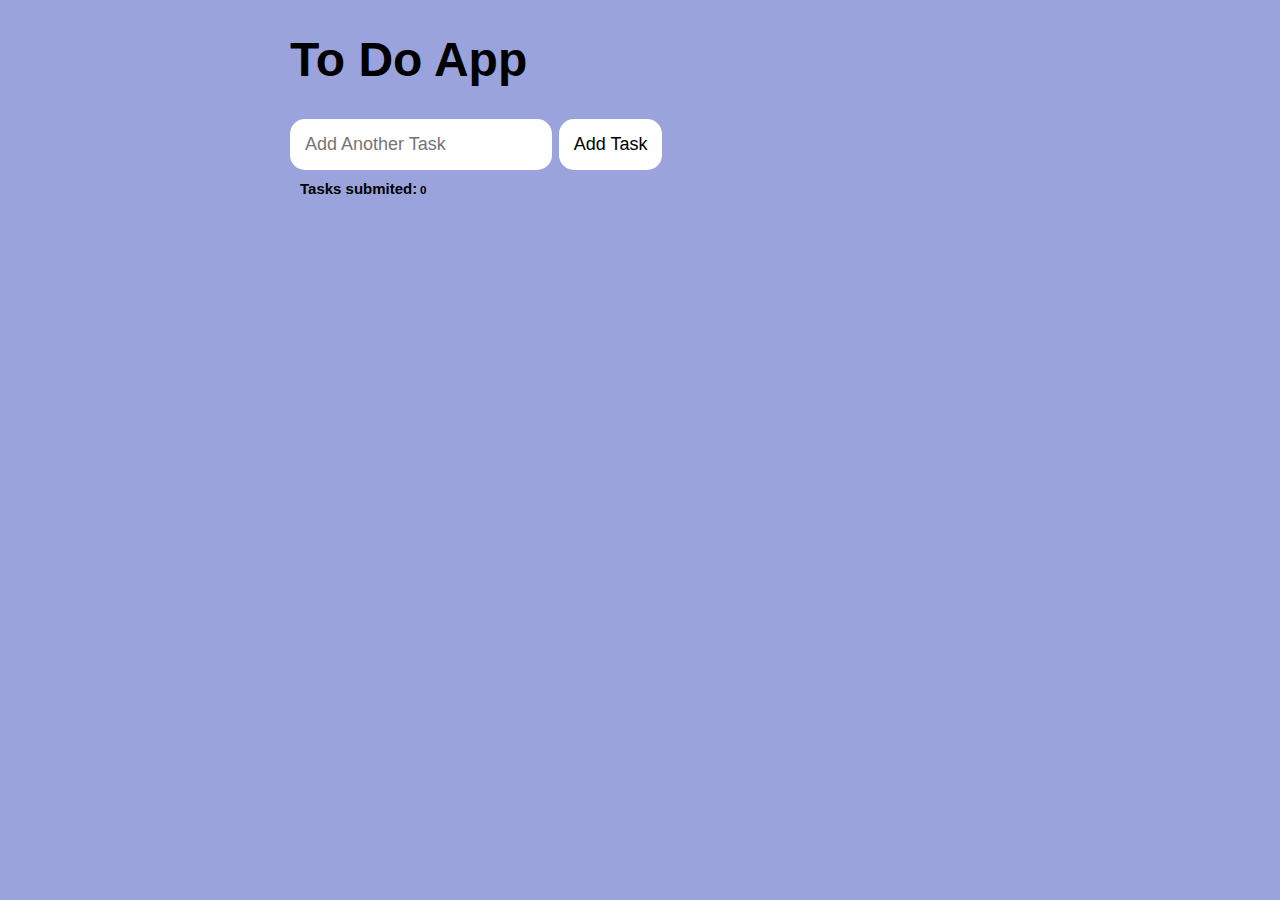
<file: Aufgabe_10/Index.html>
<!DOCTYPE html>
<html lang="en">
<head>
    <meta charset="UTF-8">
    <meta http-equiv="X-UA-Compatible" content="IE=edge">
    <meta name="viewport" content="width=device-width, initial-scale=1.0">
    <title>Document</title>
    <link rel="stylesheet" href="./Style.css">
    <link rel="stylesheet" href="https://cdnjs.cloudflare.com/ajax/libs/font-awesome/5.11.2/css/all.min.css">
    <script src="./main.js" defer ></script>
</head>
<body>
    <h1>To Do App</h1>
    <form id="new-task">
    <input id="new-task-input" type="text" placeholder="Add Another Task">
    <input type="submit" value="Add Task" id="news-task-submit"/>
</form>
</body>
<main>
    <section class="task-list">
        <div class="zähler">
            <h2 id="Test con">Tasks submited:</h2>
            <h3 id="zahl">0</h3>
        </div>
        <div id="tasks">
           <!-- <div class="task">
                <div class="content">
                    <input type="text" class="text" value="my shiny taks" readonly/>
                </div>
                <div class="actions">
                    <button class="delete">Delete</button>
                </div>
            </div>-->
        </div> 
    </section>
</main>
</html>
</file>
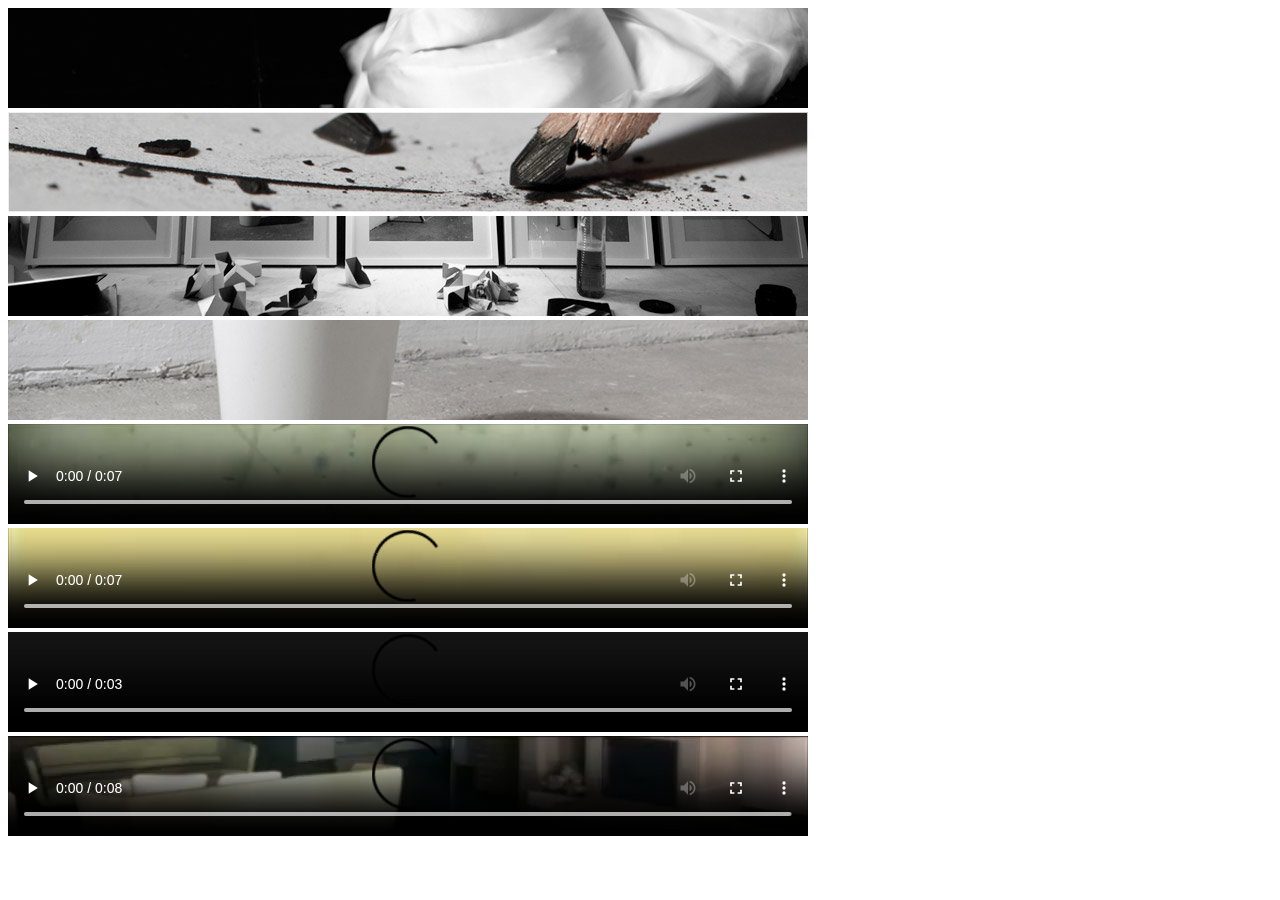
<file: Aufgabe_2/Index.html>
<!DOCTYPE html>
<html lang="en">
<head>
    <meta charset="UTF-8">
    <meta http-equiv="X-UA-Compatible" content="IE=edge">
    <meta name="viewport" content="width=device-width, initial-scale=1.0">
    <title>Portfolio</title>
</head>
<body>
    <a href="./foto1_big.jpg">
    <img src="./foto1.jpg" alt="Foto 1"></a>
    <img src="./foto2.jpg" alt="Foto 2">
    <img src="./foto3.jpg" alt="Foto 3">
    <img src="./foto4.jpg" alt="Foto 4">
    <video src="./clip1.mp4" controls></video>
    <video src="./clip2.mp4" controls></video>
    <video src="./clip3.mp4" controls></video>
    <video src="./clip4.mp4" controls></video>
</body>
</html>
</file>
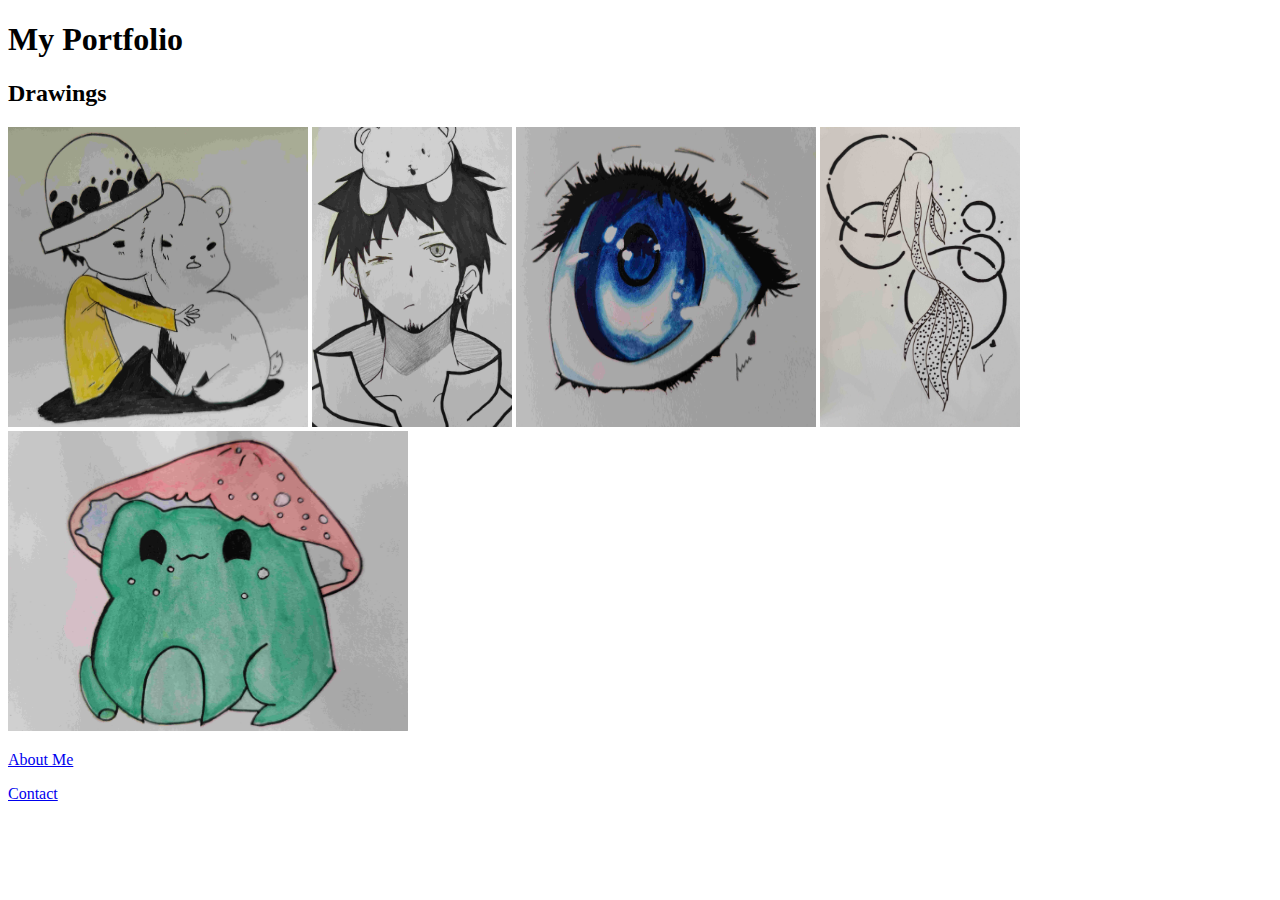
<file: Aufgabe_3/Index.html>
<!DOCTYPE html>
<html lang="en">
<head>
    <meta charset="UTF-8">
    <meta http-equiv="X-UA-Compatible" content="IE=edge">
    <meta name="viewport" content="width=device-width, initial-scale=1.0">
    <title>Portfolio</title>
    <h1>My Portfolio</h1>
</head>
<body>
    <h2>Drawings</h2>
    <p><img src="./Law1.jpg" width="300" height="300" alt="Foto 1">
    <img src="./Law2.jpg" width="200" height="300" alt="Foto 2">
    <img src="./Auge.jpg" width="300" height="300" alt="Foto 3">
    <img src="./Fish.jpg" width="200" height="300" alt="Foto 4">
    <img src="./Frog.jpg" width="400" height="300" alt="Foto5"></p>
    <a href="./AboutMe.html">About Me</a>
    <p><a href="./Kontakt.html">Contact</a></p>
</body>
</html>
</file>
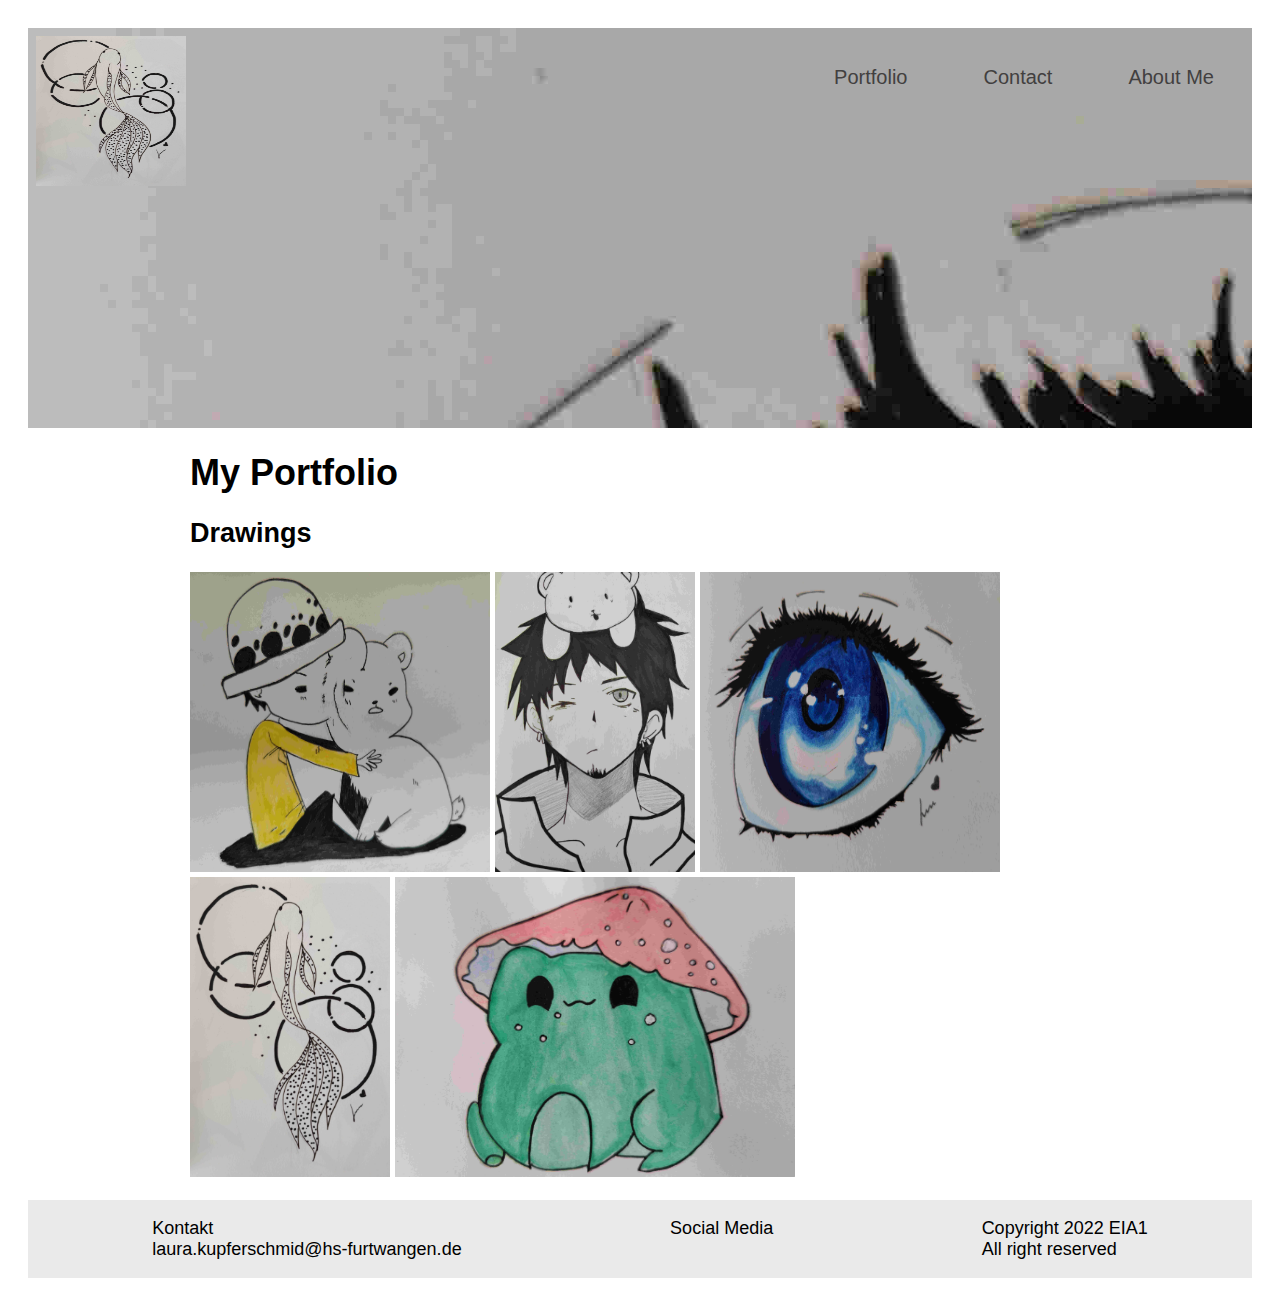
<file: Aufgabe_4/Index.html>
<!DOCTYPE html>
<html lang="en">
<head>
    <meta charset="UTF-8">
    <meta http-equiv="X-UA-Compatible" content="IE=edge">
    <meta name="viewport" content="width=device-width, initial-scale=1.0">
    <title>Portfolio</title>
    <link rel="stylesheet" href="Style.css">
</head>
<header> 
    <ul><li><a href="./AboutMe.html">About Me</a></li>
        <li><a href="./Kontakt.html">Contact</a></li>
        <li> <a href="./Index.html">Portfolio</a></li></ul>
    <div class="Logo">
        <a href="./Index.html">
        <img src="./Fish.jpg" width="150" height="150" alt="Logo"></a></div> 
</header>
<body>
   <div class="Content">
    <h1>My Portfolio</h1>
    <h2>Drawings</h2>
    <p><img src="./Law1.jpg" width="300" height="300" alt="Foto 1">
    <img src="./Law2.jpg" width="200" height="300" alt="Foto 2">
    <img src="./Auge.jpg" width="300" height="300" alt="Foto 3">
    <img src="./Fish.jpg" width="200" height="300" alt="Foto 4">
    <img src="./Frog.jpg" width="400" height="300" alt="Foto5"></p></div>
</body>
<Footer>
    <div class="flex-container">
        <div><p>Kontakt <br> laura.kupferschmid@hs-furtwangen.de</p></div>
        <div><p>Social Media</p></div>
        <div><p>Copyright 2022 EIA1 <br> All right reserved</p></div>
    </div> 
</Footer>
</html>
</file>
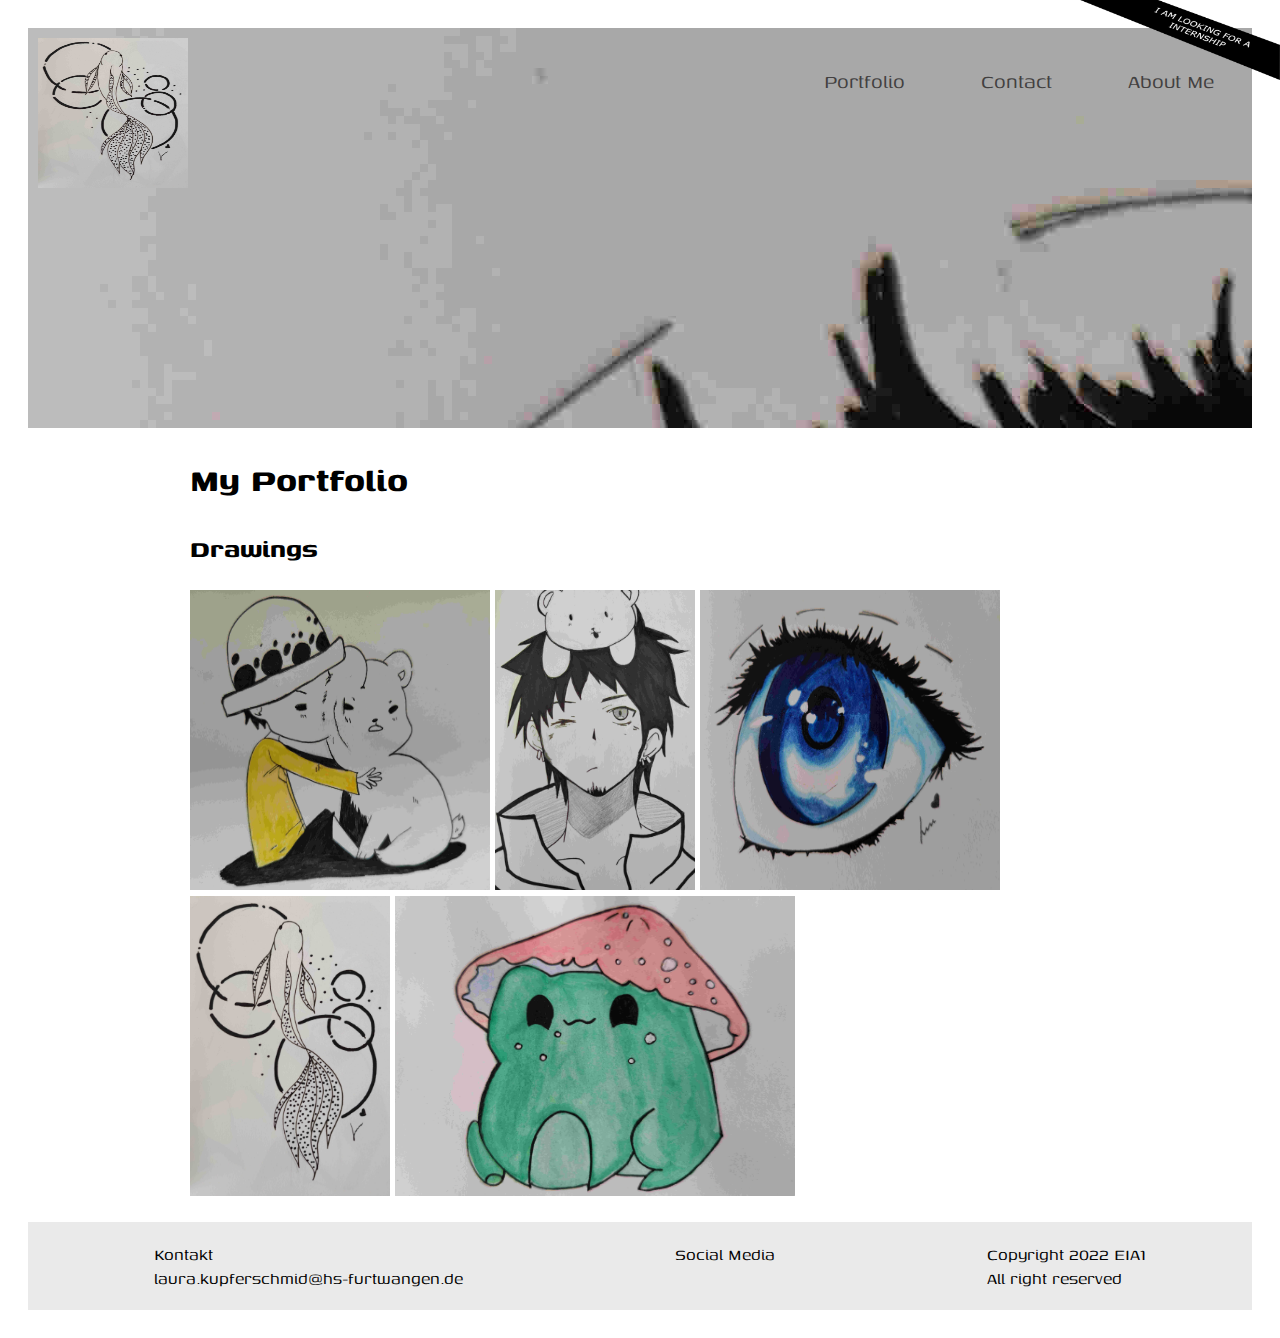
<file: Aufgabe_5/Index.html>
<!DOCTYPE html>
<html lang="en">
<head>
    <meta charset="UTF-8">
    <meta http-equiv="X-UA-Compatible" content="IE=edge">
    <meta name="viewport" content="width=device-width, initial-scale=1.0">
    <title>Portfolio</title>
    <link rel="stylesheet" href="Style.css">
    <link href="https://fonts.googleapis.com/css2?family=Genos&display=swap" rel="stylesheet"> 
</head>
<header> 
    <ul><li><a href="./AboutMe.html">About Me</a></li>
        <li><a href="./Kontakt.html">Contact</a></li>
        <li> <a href="./Index.html">Portfolio</a></li></ul>
    <div class="slider"></div>
    <div class="Logo">
        <a href="./Index.html">
        <img src="./Fish.jpg" width="150" height="150" alt="Logo"></a></div> 
</header>
<body>
    <div class="Störer"> <img src="./banner.png" alt="banner" width="200" height="80"></div>
   <div class="Content">
    <h1>My Portfolio</h1>
    <h2>Drawings</h2>
    <div class="Bilder"><p><img src="./Law1.jpg" width="300" height="300" alt="Foto 1">
    <img src="./Law2.jpg" width="200" height="300" alt="Foto 2">
    <img src="./Auge.jpg" width="300" height="300" alt="Foto 3">
    <img src="./Fish.jpg" width="200" height="300" alt="Foto 4">
    <img src="./Frog.jpg" width="400" height="300" alt="Foto5"></p></div>
    </div>
</body>
<Footer>
    <div class="flex-container">
        <div><p>Kontakt <br> laura.kupferschmid@hs-furtwangen.de</p></div>
        <div><p>Social Media</p></div>
        <div><p>Copyright 2022 EIA1 <br> All right reserved</p></div>
    </div> 
</Footer>
</html>
</file>
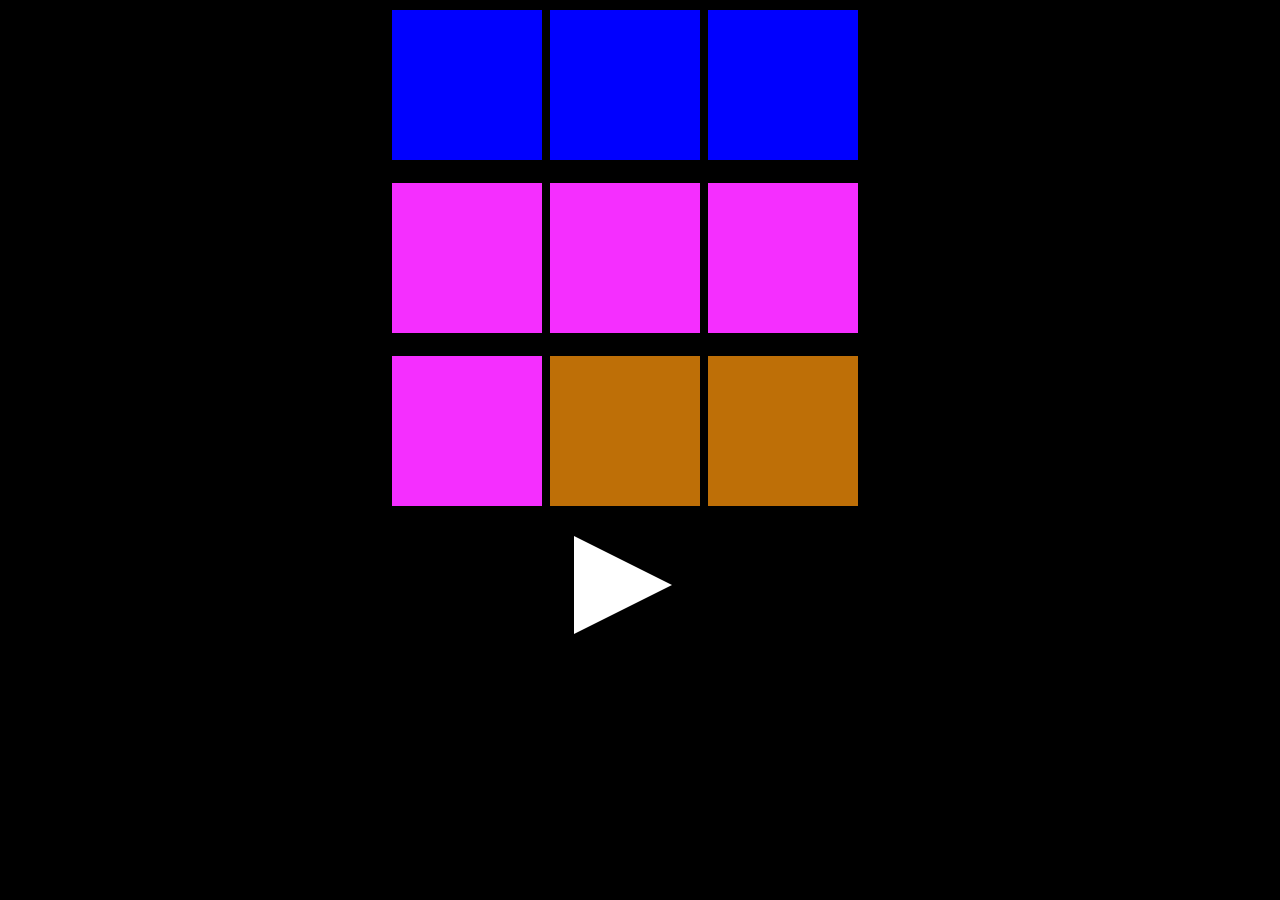
<file: Aufgabe_8/Index.html>
<!DOCTYPE html>
<html lang="en">
<head>
    <meta charset="UTF-8">
    <meta http-equiv="X-UA-Compatible" content="IE=edge">
    <meta name="viewport" content="width=device-width, initial-scale=1.0">
    <title>Document</title>
    <link rel="stylesheet" href="./style.css">
    <script src="./main.js" defer ></script>
</head>
<body>
    <div class="content">
    <div class="erstereihe"><button type="button" class="class1" id="a"></button>
        <button type="button" class="class1" id="c"></button>
        <button type="button" class="class1" id="f"></button></div><br>
    <div class="mittlerereihe"><button type="button" class="class2" id="g"></button>
        <button type="button" class="class2" id="hihat"></button>
        <button type="button" class="class2" id="kick"></button></div> <br>
    <div><button type="button" class="class2" id="laugh1"></button>
        <button type="button" class="class3" id="laugh2"></button>
        <button type="button" class="class3" id="snare"></button></div>
        <button type="button" class="btn" id="play"><img src="./images/play-button.png" alt="btn"></button>
    </div>
</body>
</html>
</file>
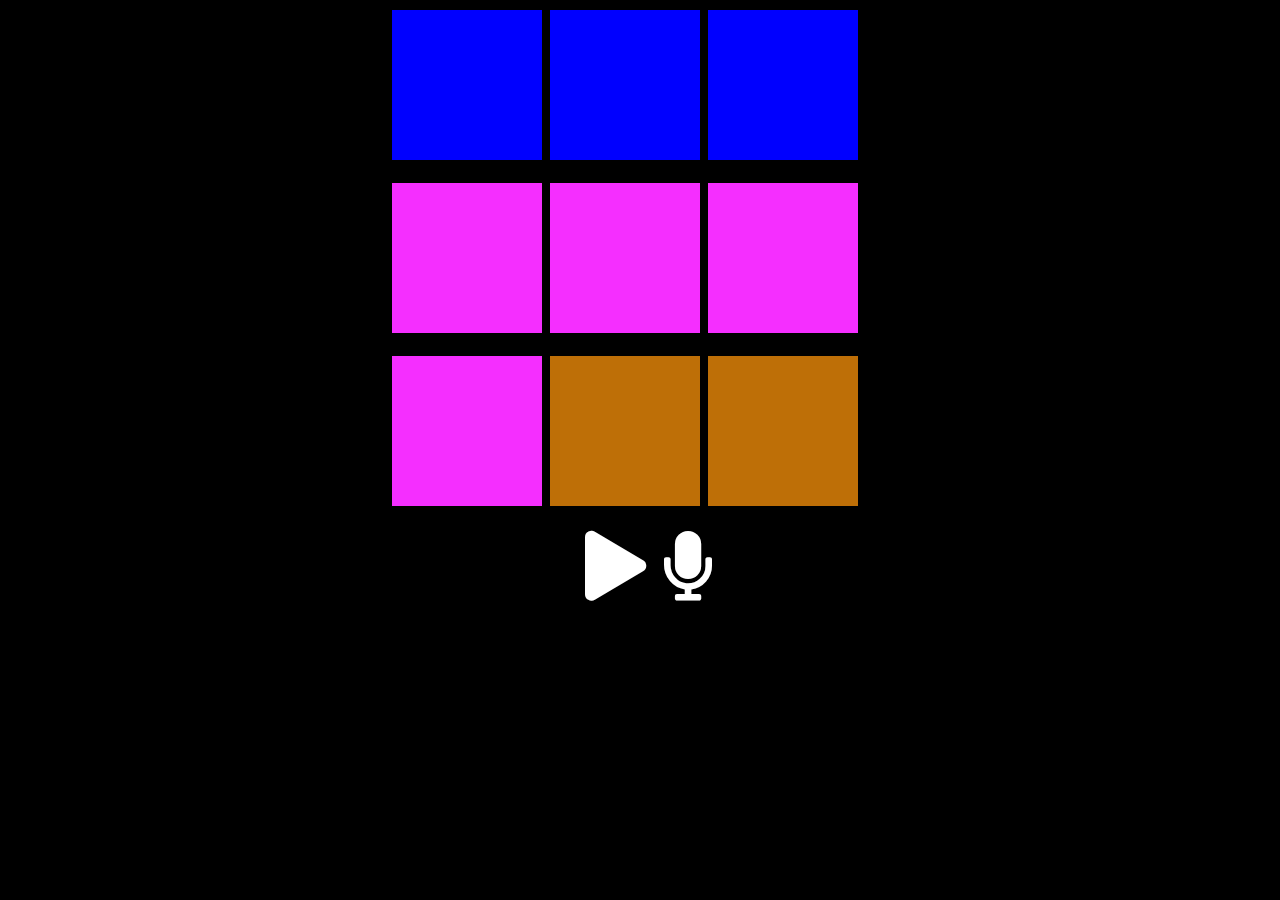
<file: Aufgabe_9/Index.html>
<!DOCTYPE html>
<html lang="en">
<head>
    <meta charset="UTF-8">
    <meta http-equiv="X-UA-Compatible" content="IE=edge">
    <meta name="viewport" content="width=device-width, initial-scale=1.0">
    <title>Document</title>
    <link rel="stylesheet" href="./style.css">
    <link rel="stylesheet" href="https://cdnjs.cloudflare.com/ajax/libs/font-awesome/5.11.2/css/all.min.css">
    <script src="./main.js" defer ></script>
</head>
<body>
    <div class="content">
    <div class="erstereihe"><button type="button" class="class1" id="a"></button>
        <button type="button" class="class1" id="c"></button>
        <button type="button" class="class1" id="f"></button></div><br>
    <div class="mittlerereihe"><button type="button" class="class2" id="g"></button>
        <button type="button" class="class2" id="hihat"></button>
        <button type="button" class="class2" id="kick"></button></div> <br>
    <div><button type="button" class="class2" id="laugh1"></button>
        <button type="button" class="class3" id="laugh2"></button>
        <button type="button" class="class3" id="snare"></button></div>
        <div class="button"><i class="fas fa-play" id="play"></i>
            <i class="fas fa-stop hidden" id="stop"></i>
            <i class="fas fa-microphone" id="mix"></i></div>
    </div>
</body>
</html>
</file>
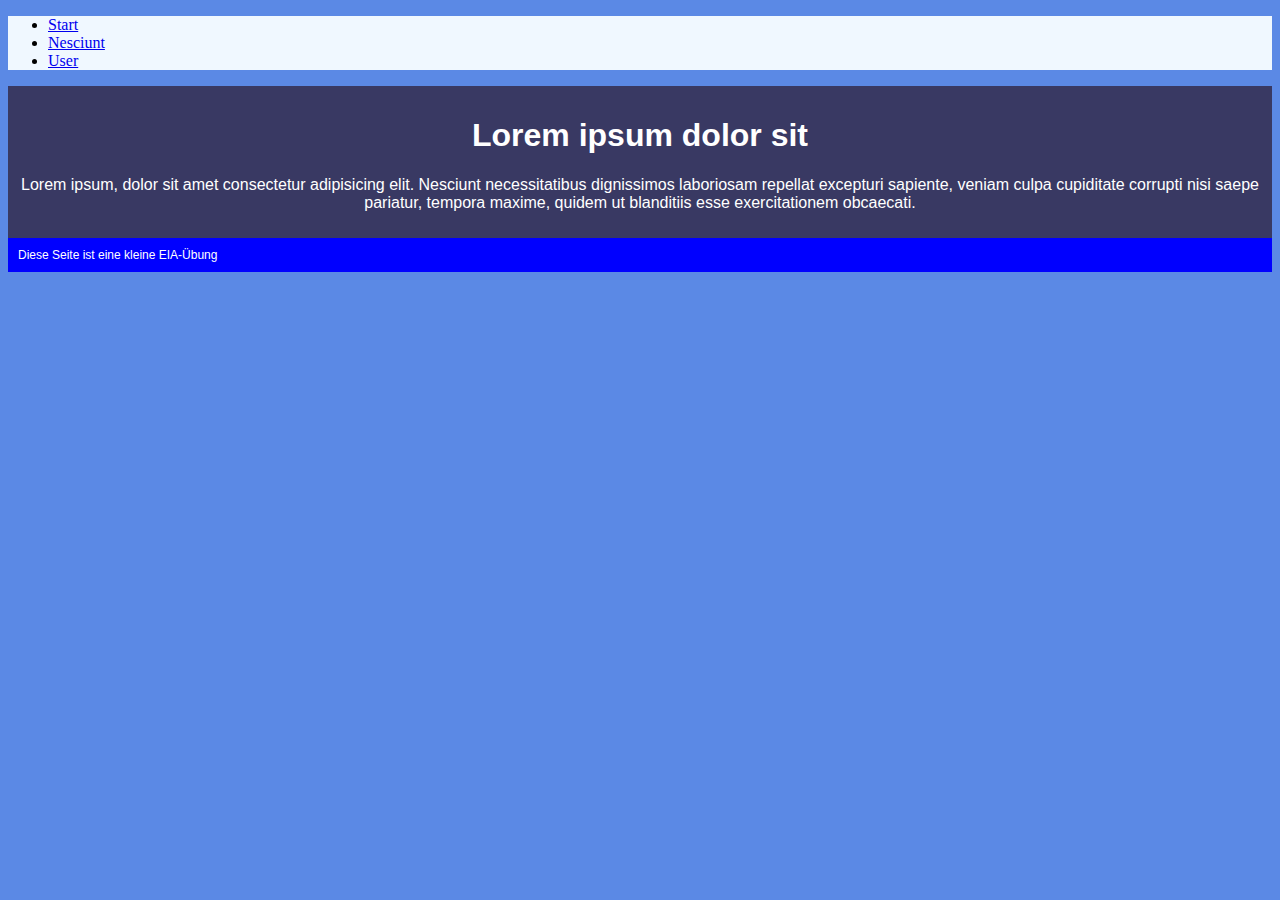
<file: warm-up-exercise/index.html>
<!DOCTYPE html>
<html lang="en">
<head>
    <meta charset="UTF-8">
    <meta http-equiv="X-UA-Compatible" content="IE=edge">
    <meta name="viewport" content="width=device-width, initial-scale=1.0">
    <title>Übung Basic Styling</title>
    <link rel="stylesheet" href="style.css">
</head>
<body>

    <header>
        <nav>
            <ul>
                <li><a href="Start.html">Start</a></li>
                <li><a href="Nesciunt.html">Nesciunt</a></li>
                <li><a href="User.html">User</a></li>
            </ul>
        </nav>
    </header>

    <main>  
        <h1>Lorem ipsum dolor sit</h1>

        <p>Lorem ipsum, dolor sit amet consectetur adipisicing elit. Nesciunt necessitatibus dignissimos laboriosam repellat excepturi sapiente, veniam culpa cupiditate corrupti nisi saepe pariatur, tempora maxime, quidem ut blanditiis esse exercitationem obcaecati.</p>
    </main>

    <footer>
        Diese Seite ist eine kleine EIA-Übung
    </footer>

</body>
</html>
</file>
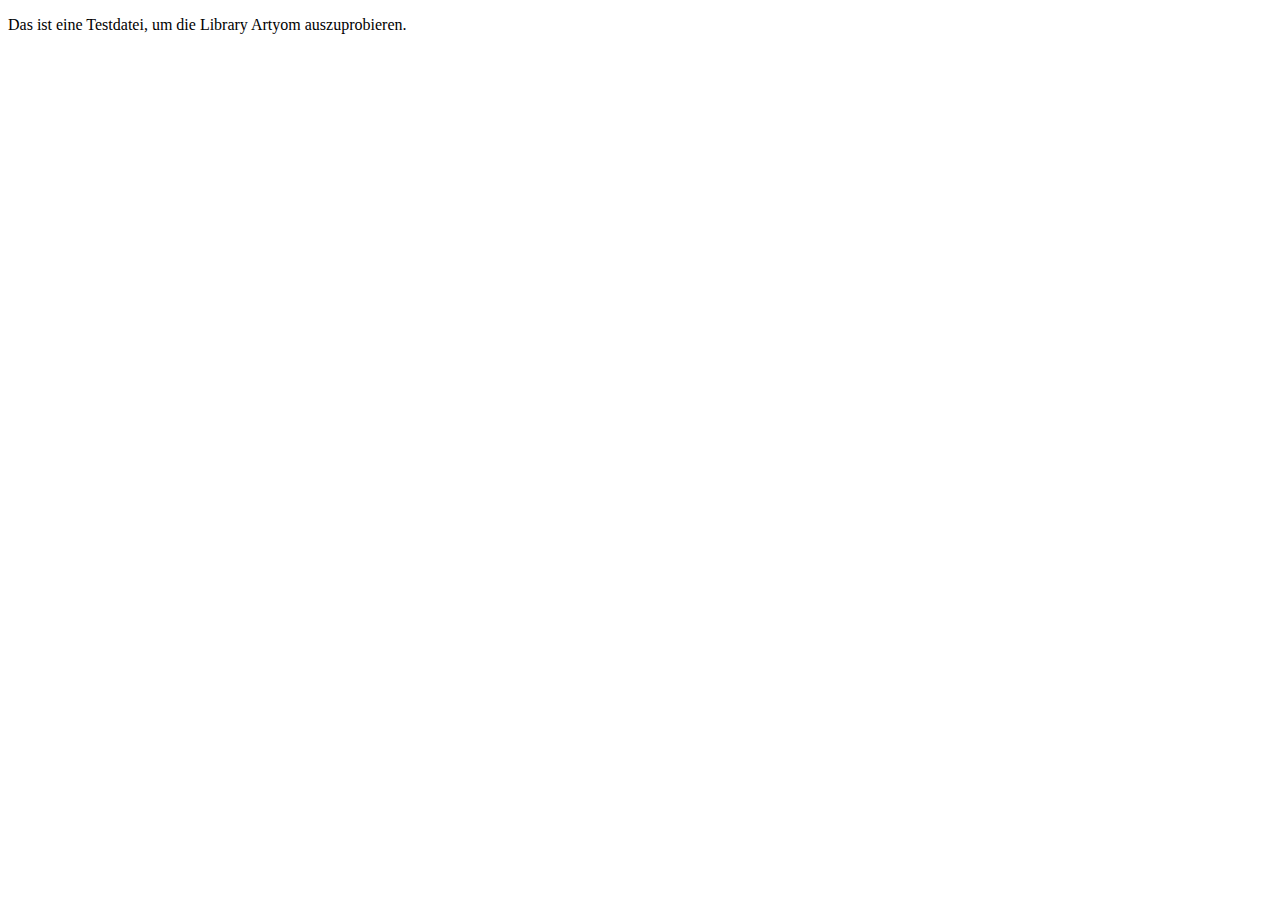
<file: Aufgabe_11/playground-artyom.html>
<!DOCTYPE html>
<html lang="en">
<head>
    <meta charset="UTF-8">
    <meta name="viewport" content="width=device-width, initial-scale=1.0">
    <meta http-equiv="X-UA-Compatible" content="ie=edge">
    <title>Playgroud Artyom</title>
    <script src="js/libs/artyom.window.min.js"></script>
    <script src="js/playgroud-artyom-script.js"></script>
</head>
<body>
    <p>Das ist eine Testdatei, um die Library Artyom auszuprobieren.</p>
</body>
</html>
</file>
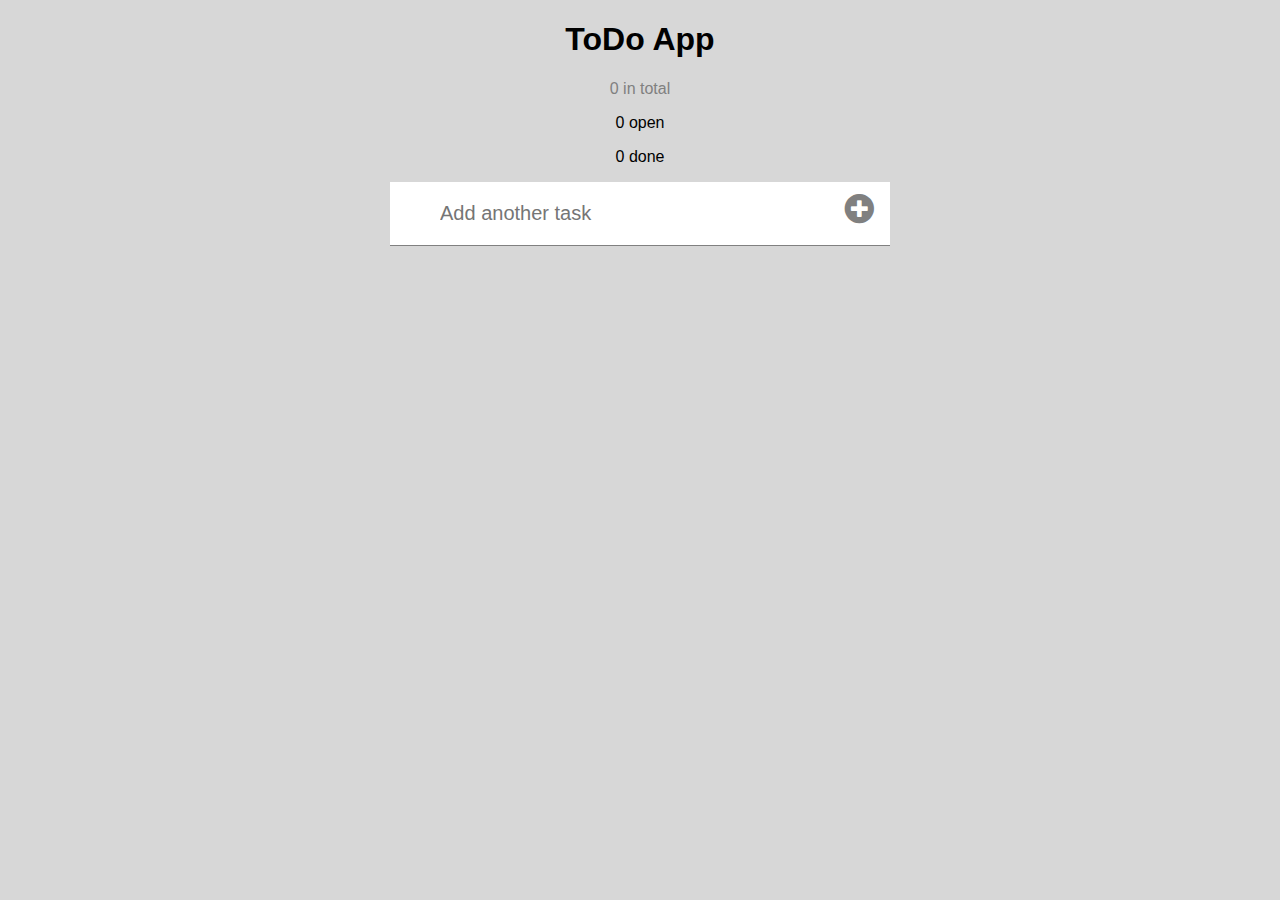
<file: Aufgabe_11/todo-app.html>
<!DOCTYPE html>
<html lang="en">
<head>
    <meta charset="UTF-8">
    <meta name="viewport" content="width=device-width, initial-scale=1.0">
    <meta http-equiv="X-UA-Compatible" content="ie=edge">
    <title>ToDo App</title>
    <link rel="stylesheet" href="https://cdnjs.cloudflare.com/ajax/libs/font-awesome/5.11.2/css/all.min.css">
    <link rel="stylesheet" href="css/styles.css">
    <script src="js/script.js"></script>
</head>
<body>
    <main>
        <h1>ToDo App</h1>
        <p id="counter">0 in total</p>
        <p id="open">0 open</p>
        <p id="done">0 done</p>

        <div class="inputGroup">
            <input type="text" id="inputTodo" placeholder="Add another task">
            <button id="addButton"><i class="fas fa-plus-circle"></i></button>
        </div>

        <div id="todos"></div>
    </main>
</body>
</html>
</file>
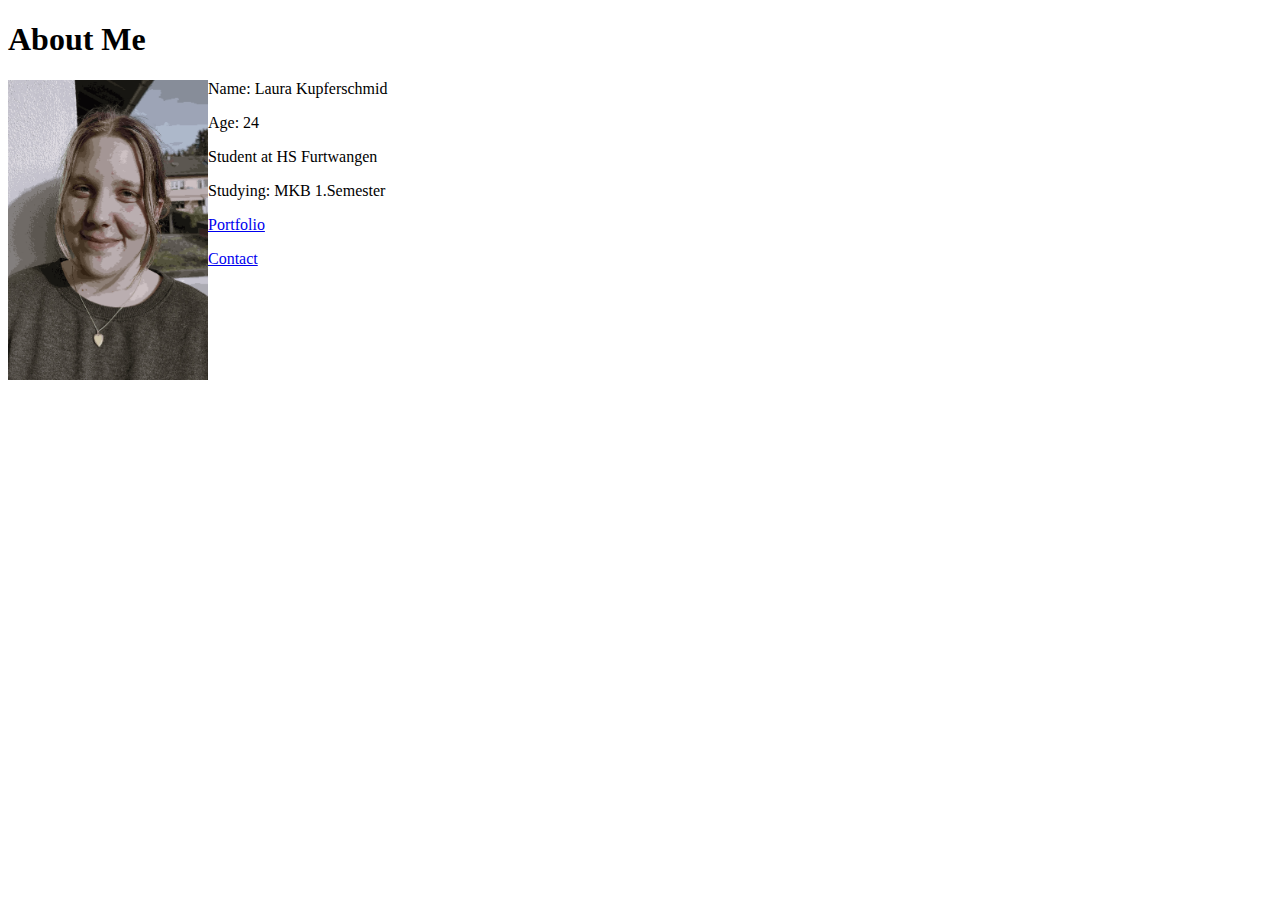
<file: Aufgabe_3/AboutMe.html>
<!DOCTYPE html>
<html lang="en">
<head>
    <meta charset="UTF-8">
    <meta http-equiv="X-UA-Compatible" content="IE=edge">
    <meta name="viewport" content="width=device-width, initial-scale=1.0">
    <title>About Me</title>
    <h1>About Me</h1>
</head>
<body>
    <img src="./Me4.jpg" width="200" height="300" style="Float:left" alt="Bild von mir"> 
    <p>   Name: Laura Kupferschmid</p> 
    <p>   Age: 24</p>
    <p>   Student at HS Furtwangen</p> 
    <p>   Studying: MKB 1.Semester </p>
    <a href="./Index.html">Portfolio</a>
    <p><a href="./Kontakt.html">Contact</a></p>
</body>
</html>
</file>
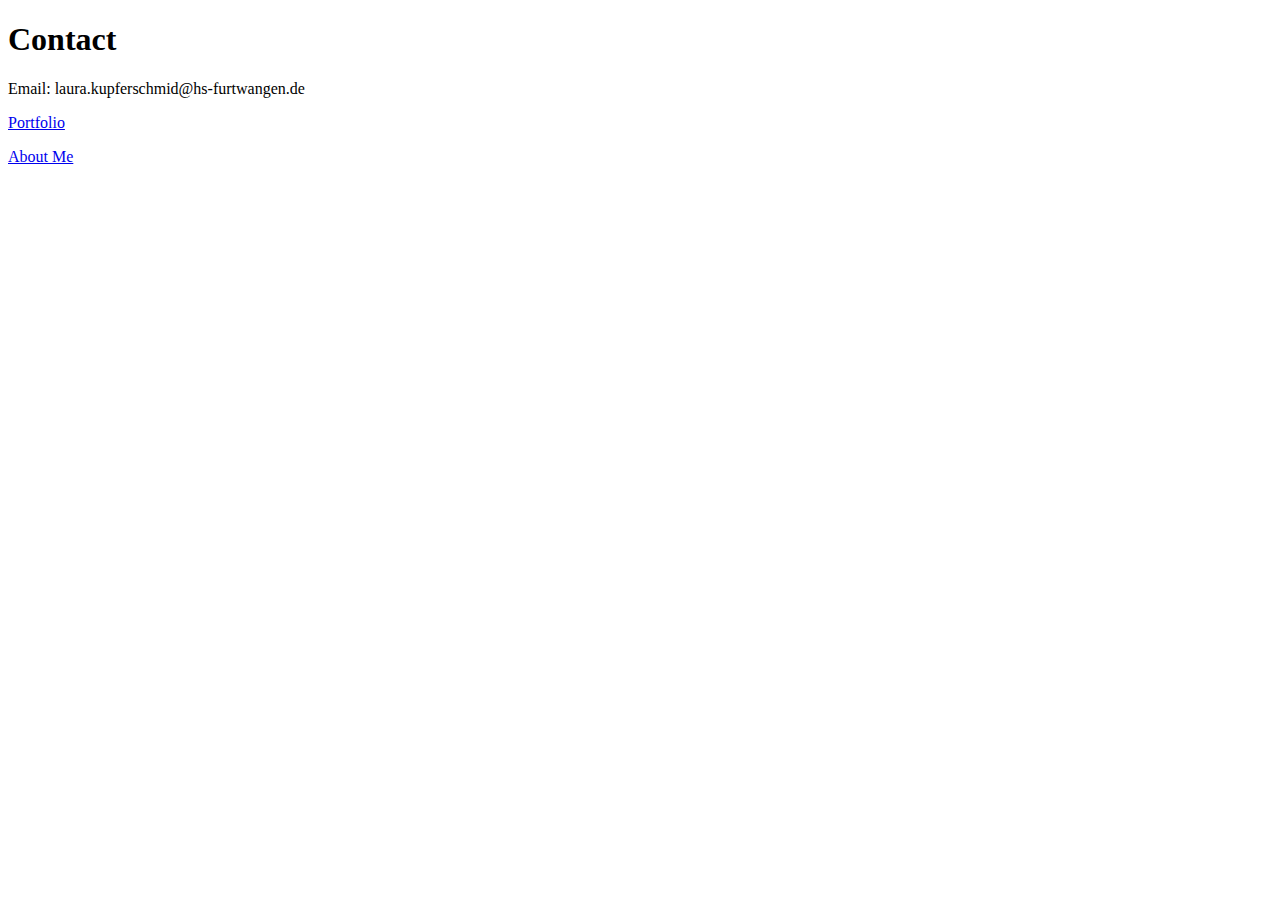
<file: Aufgabe_3/Kontakt.html>
<!DOCTYPE html>
<html lang="en">
<head>
    <meta charset="UTF-8">
    <meta http-equiv="X-UA-Compatible" content="IE=edge">
    <meta name="viewport" content="width=device-width, initial-scale=1.0">
    <title>Contact</title>
    <h1>Contact</h1>
</head>
<body>
    <p>Email: laura.kupferschmid@hs-furtwangen.de</p>
    <a href="./Index.html">Portfolio</a>
    <p><a href="./AboutMe.html">About Me</a></p>
</body>
</html>
</file>
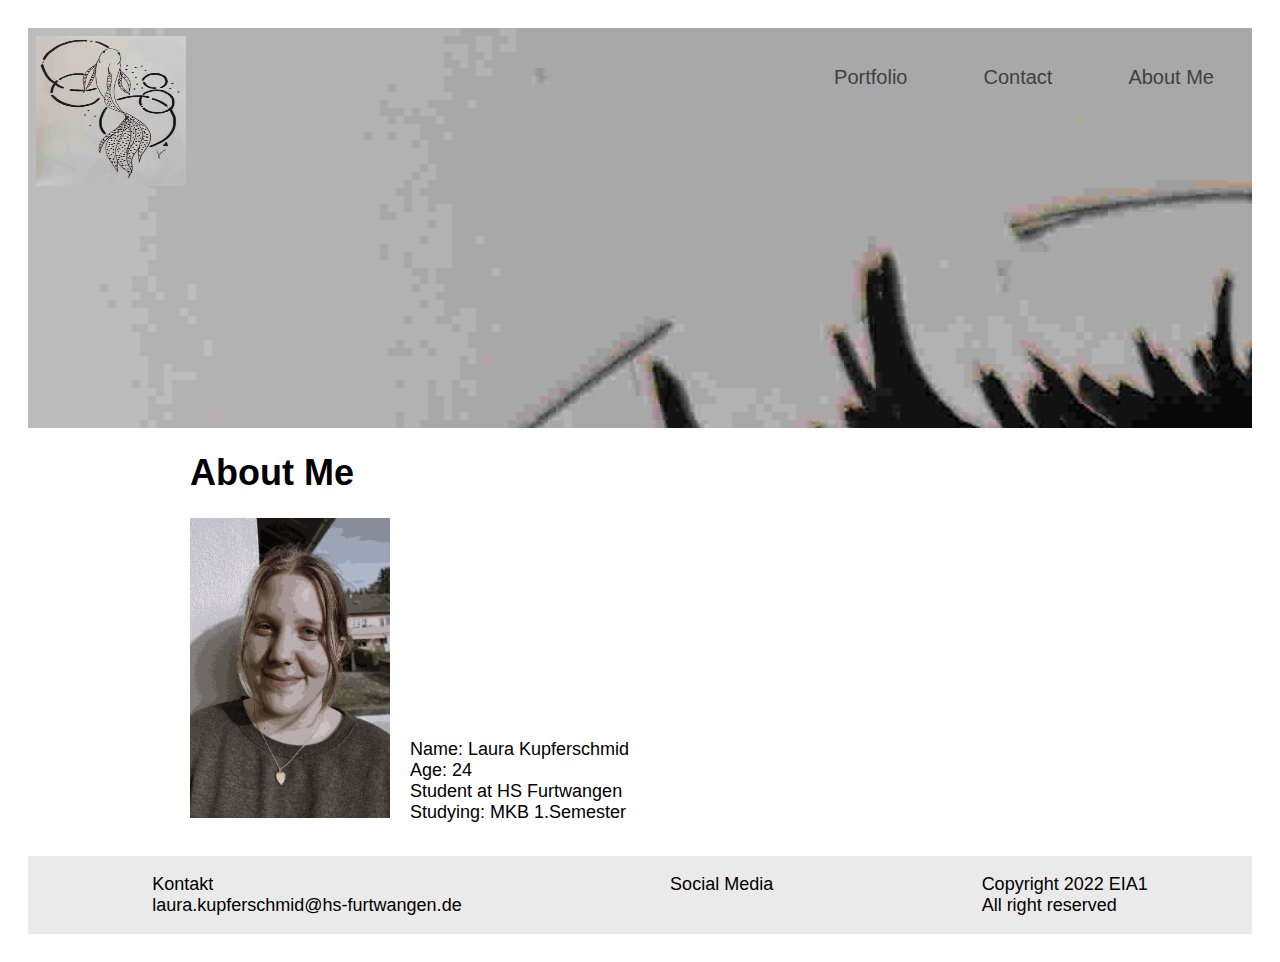
<file: Aufgabe_4/AboutMe.html>
<!DOCTYPE html>
<html lang="en">
<head>
    <meta charset="UTF-8">
    <meta http-equiv="X-UA-Compatible" content="IE=edge">
    <meta name="viewport" content="width=device-width, initial-scale=1.0">
    <title>About Me</title>
    <link rel="stylesheet" href="Style.css">
</head>
<header> 
    <ul><li><a href="./AboutMe.html">About Me</a></li>
        <li><a href="./Kontakt.html">Contact</a></li>
        <li> <a href="./Index.html">Portfolio</a></li></ul>
    <div class="Logo">
        <a href="./Index.html">
        <img src="./Fish.jpg" width="150" height="150" alt="Logo"></a></div> 
</header>
<body>
    <div class="Content">
    <h1>About Me</h1>
        <div class="Me"><img src="./Me4.jpg" width="200" height="300"  alt="Bild von mir"></div>
        <div class="text"><p>Name: Laura Kupferschmid<br>Age: 24<br>Student at HS Furtwangen<br>Studying: MKB 1.Semester </p></div>
    </div>
</body>
<footer>
    <div class="flex-container">
        <div><p>Kontakt <br> laura.kupferschmid@hs-furtwangen.de</p></div>
        <div><p>Social Media</p></div>
        <div><p>Copyright 2022 EIA1 <br> All right reserved</p></div>
    </div> 
</footer>
</html>
</file>
<file: Aufgabe_10/Style.css>
body {
    font-family: Arial, Helvetica, sans-serif;
    font-size: 24px;
    background-color: #9aa3db;
    margin: auto;
    max-width: 700px;
}

input {
    background-color: white;
    border: 2px;
    border-color: black;
    border-radius: 15px;
    padding: 15px;
    display: inline;
    font-size: 18px;
}

main {
    flex: 1 1 0%;
    margin: auto;
    max-width: 700px;
    width: 100%;
    font-family: Arial, Helvetica, sans-serif;
    font-size: 10px;
   }

h2,h3 {
    display: inline;}

.task-list {
    padding: 5px;
    margin: 5px;
}

#tasks .task {
    display:flex;
    padding: 5px;
    width: 100%;
    justify-content:space-between;
    flex-direction: row;
}

#tasks .task .content .text {
    color: black;
    font-size: 15px;
    transition: 0.4s;
    padding: none;
    margin: none;
    position: relative;
    left: -80%;
}

#tasks .task .content .text:not(:read-only){
    color: blue;
}

#tasks .task .actions {
    display: flex;
    margin: 0;

}
.delete {
    border: none;
    background-color: transparent;
    color: #374390;
    position: right;
}

.task {
    background-color: white;
    border-radius: 10px;
    padding: none;
    margin: 0px;
    float: inline-start;
}

.check{
  position: left;
  display: flex;
  margin: 10px;
  height: 30px;
  width: 30px;
}
</file>
<file: Aufgabe_4/Style.css>
/*Obere Leiste*/
header{
    font-size: 20px;
    font-family: Arial, Helvetica, sans-serif;
    background-image: url(Auge.jpg);
    height: 400px;
}
.logo{float: left;
    padding: 10px;
}
/*Seite an sich*/
body{
    font-size: 18px;
    font-family: Arial, Helvetica, sans-serif;
    padding: 20px;
}
.Content {
    max-width: 900px;
    margin: auto;
    border-spacing: 30px;
  }
/*Untere Leiste*/
footer{
    background-color: #eaeaea;
    font-family: Arial, Helvetica, sans-serif;
    font-size: 18px;
    text-align: left;
    padding-left: 20px;
    height:fit-content;
}
.flex-container{
    display:flex;
    flex-direction:row;
    justify-content: space-around;
}
/*Navigations Leiste*/
ul{
    list-style-type: none;
    margin: 0;
    padding: 0;
    top: 0;
    width: 100%;
}
li {
    float: right;
    padding: 30px;
}  
a {
    display: block;
    padding: 8px;
    text-decoration: none;
    color: rgb(66, 64, 64);
}
/* Change the link color on hover */
li a:hover {
    color: black;
    text-decoration:underline;
}
/*About me Seite*/
.text{
    font-size: 18px;
    font-family: Arial, Helvetica, sans-serif;
    color: black;
    padding: 15px;
    text-align:start;
    display:inline-block;
}
.Me{
    display:inline-block;
}
</file>
<file: Aufgabe_5/Style.css>
/*Obere Leiste*/
header{
    font-size: 24px;
    font-family: 'Genos', sans-serif;
}

/*Animation Slideshow*/
.slider{height: 400px;
background: url(Auge.jpg);
animation: slide 20s infinite;}

@keyframes slide{ 25%{background: url(Auge.jpg);}
50%{background: url(Frog.jpg);}
75%{background: url(Law1.jpg);}
100%{background: url(Law2.jpg);}}

.Störer{position: fixed;
top: 0px;
right: 0px;}

/*logo*/
.Logo{float: left;
    padding: 10px;
    position: absolute;
    top: 20px;
    left: 20px;
}
/*Seite an sich*/
body{
    font-size: 20px;
    padding: 20px;
    font-family: 'Genos', sans-serif;
}
.Content {
    max-width: 900px;
    margin: auto;
    border-spacing: 30px;
  }
/*Untere Leiste*/
footer{
    background-color: #eaeaea;
    font-family: 'Genos', sans-serif;
    font-size: 20px;
    text-align: left;
    padding-left: 20px;
    height:fit-content;
}
.flex-container{
    display:flex;
    flex-direction:row;
    justify-content: space-around;
}
/*Navigations Leiste*/
ul{
    list-style-type: none;
    margin: 0;
    padding: 0;
    top: 0;
    width: 100%;
}
li {
    float: right;
    padding: 30px;
}  
a {
    display: block;
    padding: 8px;
    text-decoration: none;
    color: rgb(66, 64, 64);
}
/* Change the link color on hover */
li a:hover {
    color: black;
    text-decoration:underline;
}
/*About me Seite*/
.text{
    font-size: 20px;
    font-family: 'Genos', sans-serif;
    color: black;
    padding: 15px;
    text-align:start;
    display:inline-block;
}
.Me{
    display:inline-block;
}
/*Bilder hervorheben*/
.Bilder img:hover{
    transform: scale(1.2);
}
/*links hervorheben beim drüber fahren*/
</file>
<file: Aufgabe_8/style.css>
/*buttons*/
.class1{
    border:none;
    background-color: #0000ff;
    height: 150px;
    width: 150px;
    margin: 2px;}

.class2{
    border:none;
    background-color: #f52eff;
    height: 150px;
    width: 150px;
    margin: 2px;}

.class3{
    border:none;
    background-color: #be6f07;
    height: 150px;
    width: 150px;
    margin: 2px;}
.btn {
    background-color: black;
    border: none;
    position: relative;
    left: 152px;

}

body{
    background-color: black;
}
.content {
    max-width: 500px;
    margin-left: auto;
    margin-right: auto;
}
</file>
<file: Aufgabe_9/style.css>
/*buttons*/
.class1{
    border:none;
    background-color: #0000ff;
    height: 150px;
    width: 150px;
    margin: 2px;}

.class2{
    border:none;
    background-color: #f52eff;
    height: 150px;
    width: 150px;
    margin: 2px;}

.class3{
    border:none;
    background-color: #be6f07;
    height: 150px;
    width: 150px;
    margin: 2px;}

.button{
    color: white;
    font-size: 70px;
    position: relative;
    margin-left: 35%;
    padding: 20px;
}

body{
    background-color: black;
}
.content {
    max-width: 500px;
    margin-left: auto;
    margin-right: auto;
}
.hidden{
    display: none !important;
}
</file>
<file: warm-up-exercise/style.css>
header{ background-color: aliceblue;}
body{
    background-color: rgb(91, 137, 229);}
main{
    font-family: Arial, Helvetica, sans-serif;
    text-align: center;
    background-color: rgb(57, 57, 99);
    color: white;
    padding: 10px;
}
footer{
    background-color: blue;
    color: white;
    font-family: Arial, Helvetica, sans-serif;
    font-size: 12px;
    padding:10px
}
</file>
<file: Aufgabe_11/css/styles.css>
body {
    font-family: Arial, Helvetica, sans-serif;
    background: rgba(215, 215, 215);
}

main {
    width: 500px;
    margin: 0 auto;
    text-align: center;
}

#counter {
    color: grey;
}

.inputGroup {
    position: relative;
}
#inputTodo {
    background: white;
    font-size: 20px;
    padding: 20px 50px;
    border: none;
    width: 100%;
    height: 64px;
    box-sizing: border-box;
    border-bottom: 1px solid grey;
    outline: none;
}

#addButton {
    position: absolute;
    right: 10px;
    top: 10px;
    font-size: 30px;
    background: none;
    border: none;
    outline: none;
    color: grey;
    cursor: pointer;
}
#addButton:hover {
    color: black;
}

#todos {
    box-shadow: 0 1px 5px rgba(0, 0, 0, 0.42);
}

.todo {
    text-align: left;
    position: relative;
    font-size: 20px;
    padding: 20px 50px;
    background: white;
    border-bottom: 1px solid grey;
}

.check {
    position: absolute;
    left: 10px;
    top: 15px;
    border: 1px solid rgb(189, 189, 189);
    border-radius: 100%;
    width: 30px;
    height: 30px;
}
.check i {
    position: relative;
    left: 5px;
    top: 5px;
}
.check.false i {
    display: none;
}

.trash {
    position: absolute;
    right: 25px;
    top: 20px;
    color: grey;
    cursor: pointer;
}

.trash:hover {
    color: black;
}
</file>
